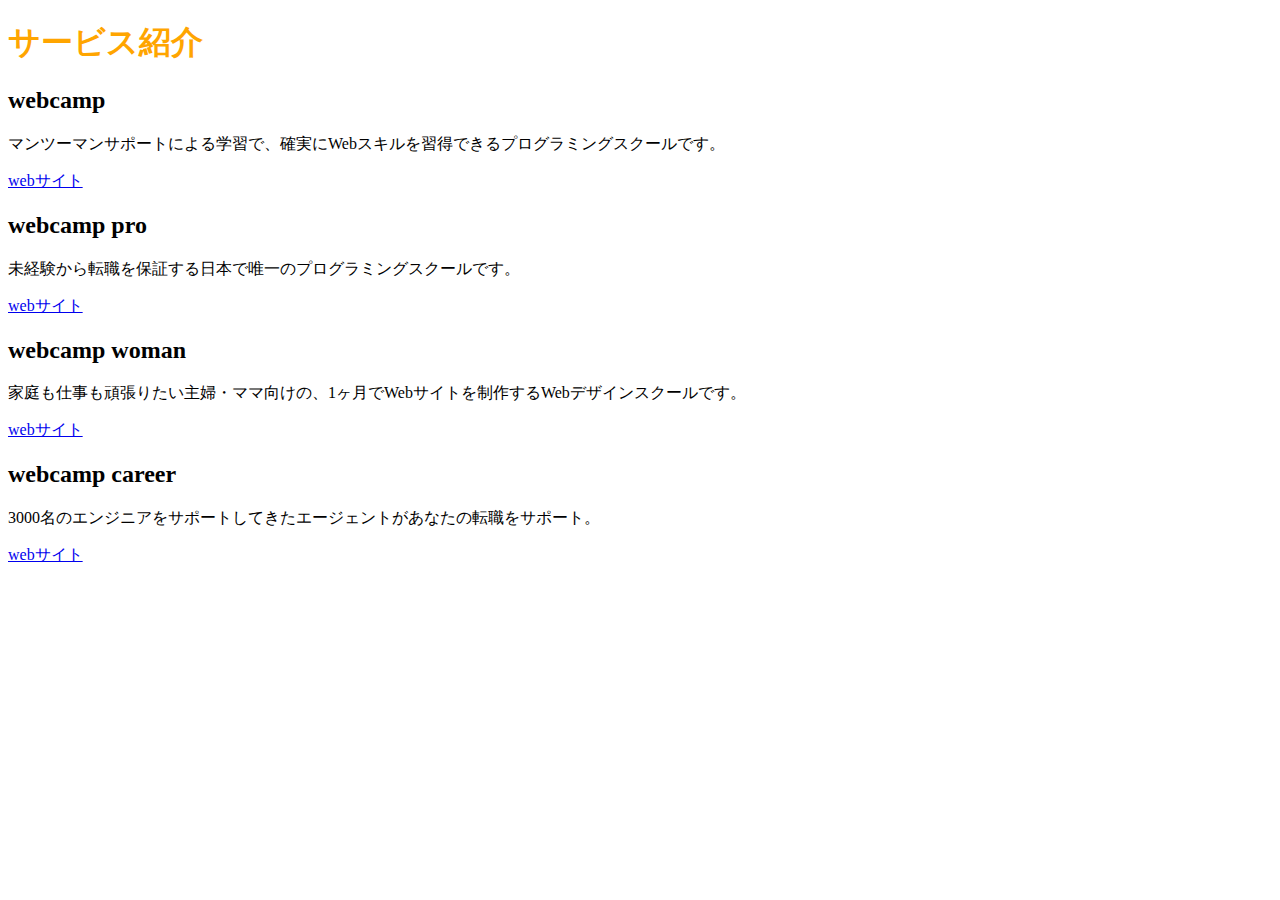
<file: chapter2/index.html>
<!DOCTYPE html>
<html lang="ja">

<head>
  <meta charset="UTF-8" />
  <title>2章演習</title>
  <link rel="stylesheet" href="style.css" />
</head>

<body>
  <h1>サービス紹介</h1>

  <h2>webcamp</h2>
  <p>マンツーマンサポートによる学習で、確実にWebスキルを習得できるプログラミングスクールです。</p>
  <a href="https://web-camp.io/">webサイト</a>

  <h2>webcamp pro</h2>
  <p>未経験から転職を保証する日本で唯一のプログラミングスクールです。</p>
  <a href="http://web-camp.io/pro/">webサイト</a>

  <h2>webcamp woman</h2>
  <p>家庭も仕事も頑張りたい主婦・ママ向けの、1ヶ月でWebサイトを制作するWebデザインスクールです。</p>
  <a href="http://web-camp.io/woman/">webサイト</a>

  <h2>webcamp career</h2>
  <p>3000名のエンジニアをサポートしてきたエージェントがあなたの転職をサポート。</p>
  <a href="http://web-camp.io/career/">webサイト</a>
</body>

</html>
</file>
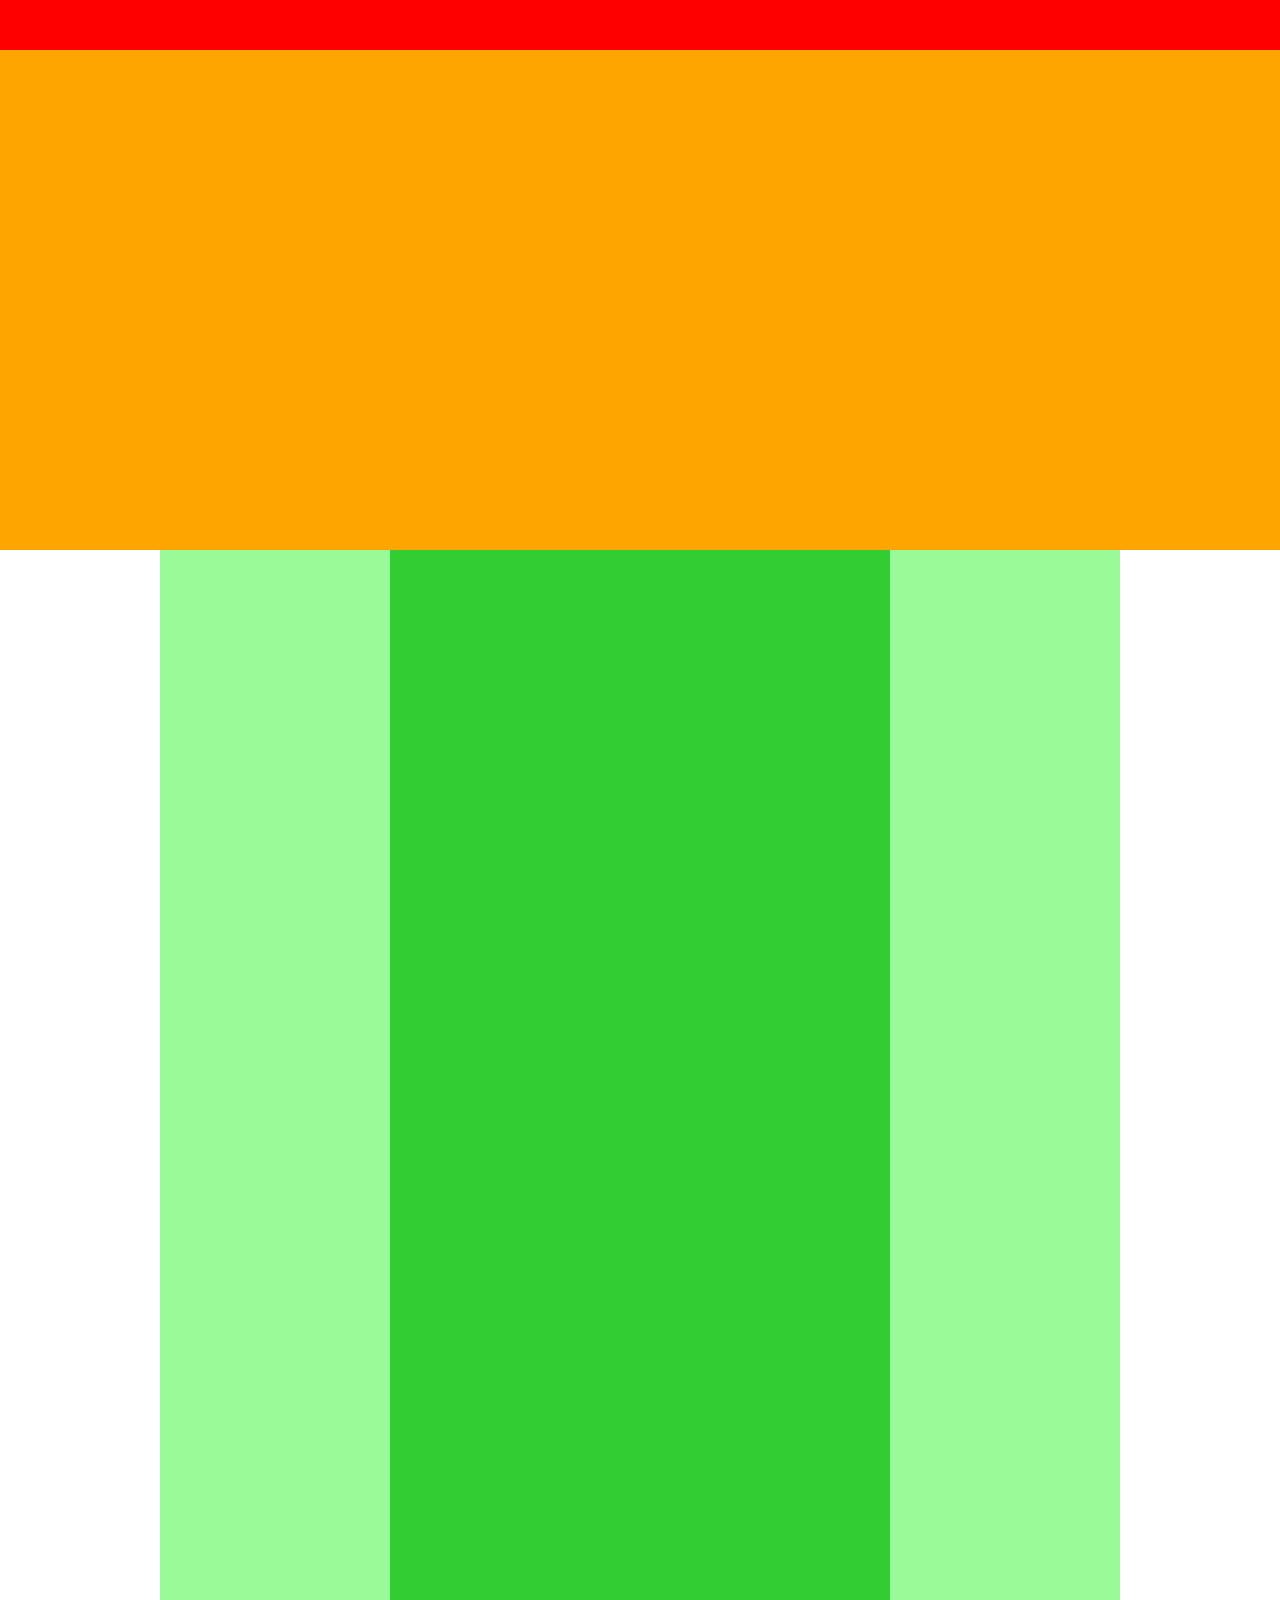
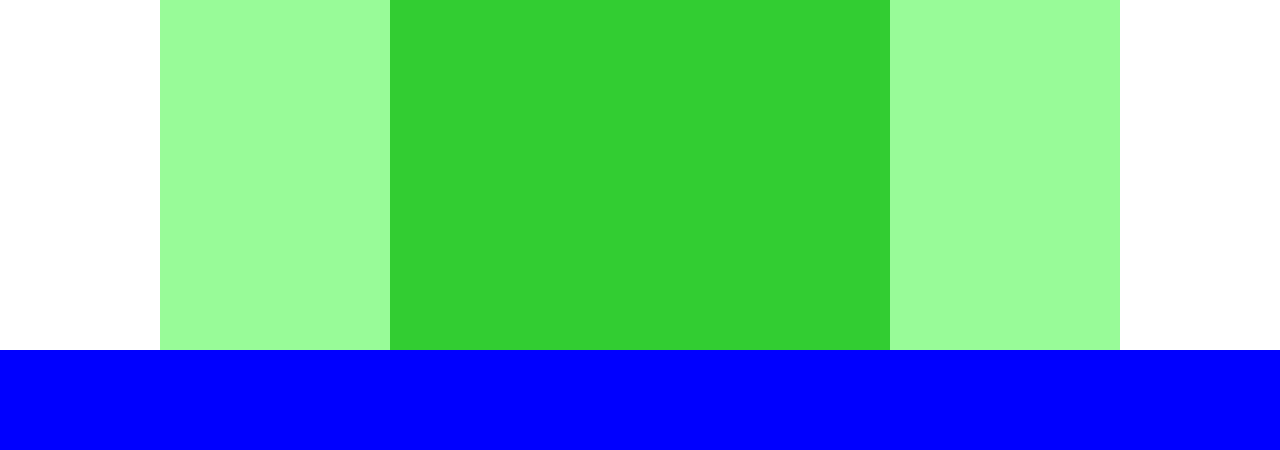
<file: chapter4/index.html>
<!DOCTYPE html>
<html lang="ja">

<head>
  <meta charset="UTF-8" />
  <title>第4章演習</title>
  <link rel="stylesheet" href="style.css" />
</head>

<body>
  <!-- header用div -->
  <div class="header"></div>

  <!-- main-visual用div -->
  <div class="main-visual"></div>

  <!-- main用div -->
  <div class="main">
    <div class="sidebar-left"></div>
    <div class="blog"></div>
    <div class="sidebar-right"></div>
  </div>

  <!-- footer用div -->
  <div class="footer"></div>
</body>

</html>
</file>
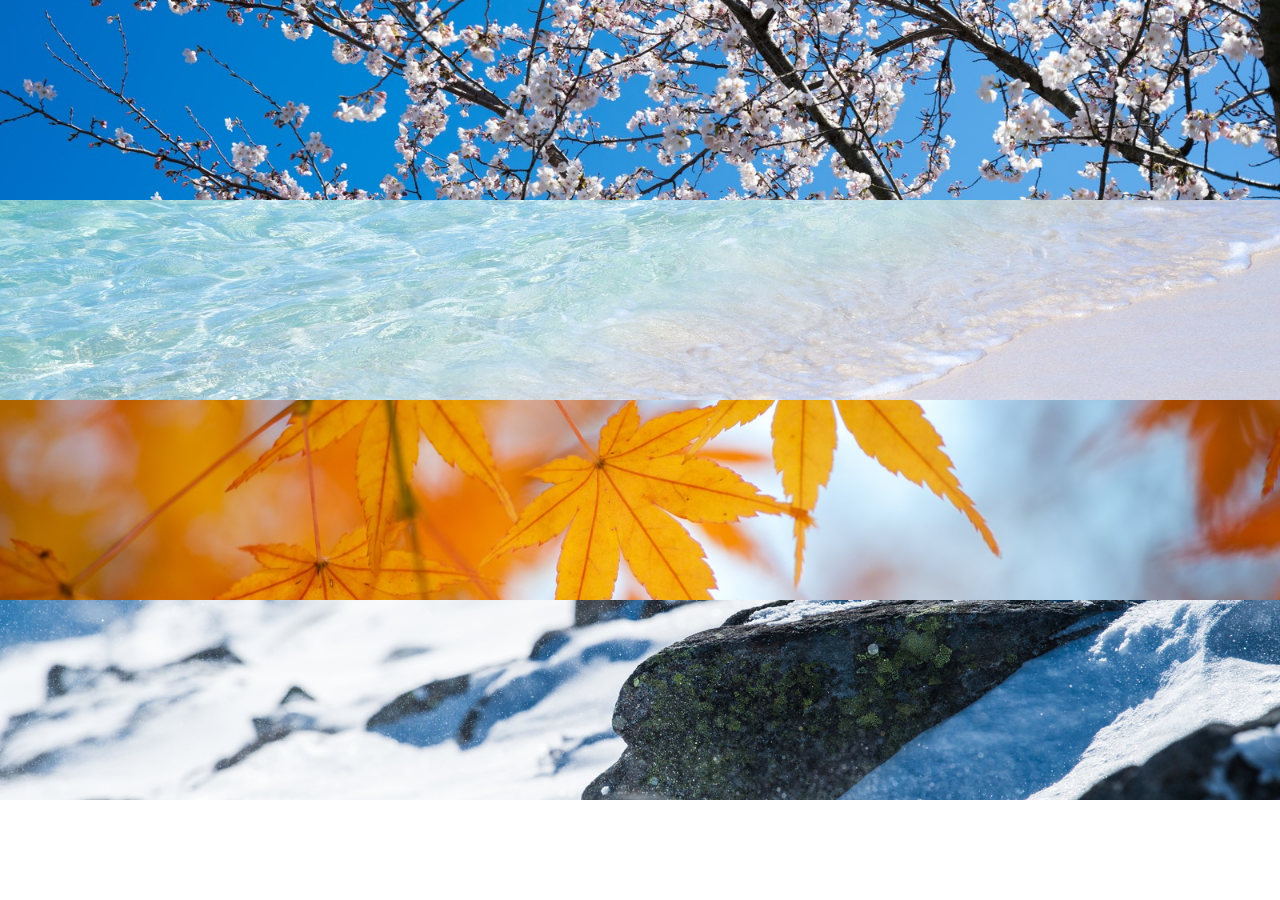
<file: chapter6/index.html>
<!DOCTYPE html>
<html lang="ja">

<head>
  <meta charset="UTF-8" />
  <title>6章演習</title>
  <!-- CSSの読み込み -->
  <link rel="stylesheet" href="style.css" />
</head>

<body>
  <div class="box1"></div>

  <div class="box2"></div>

  <div class="box3"></div>

  <div class="box4"></div>
</body>

</html>
</file>
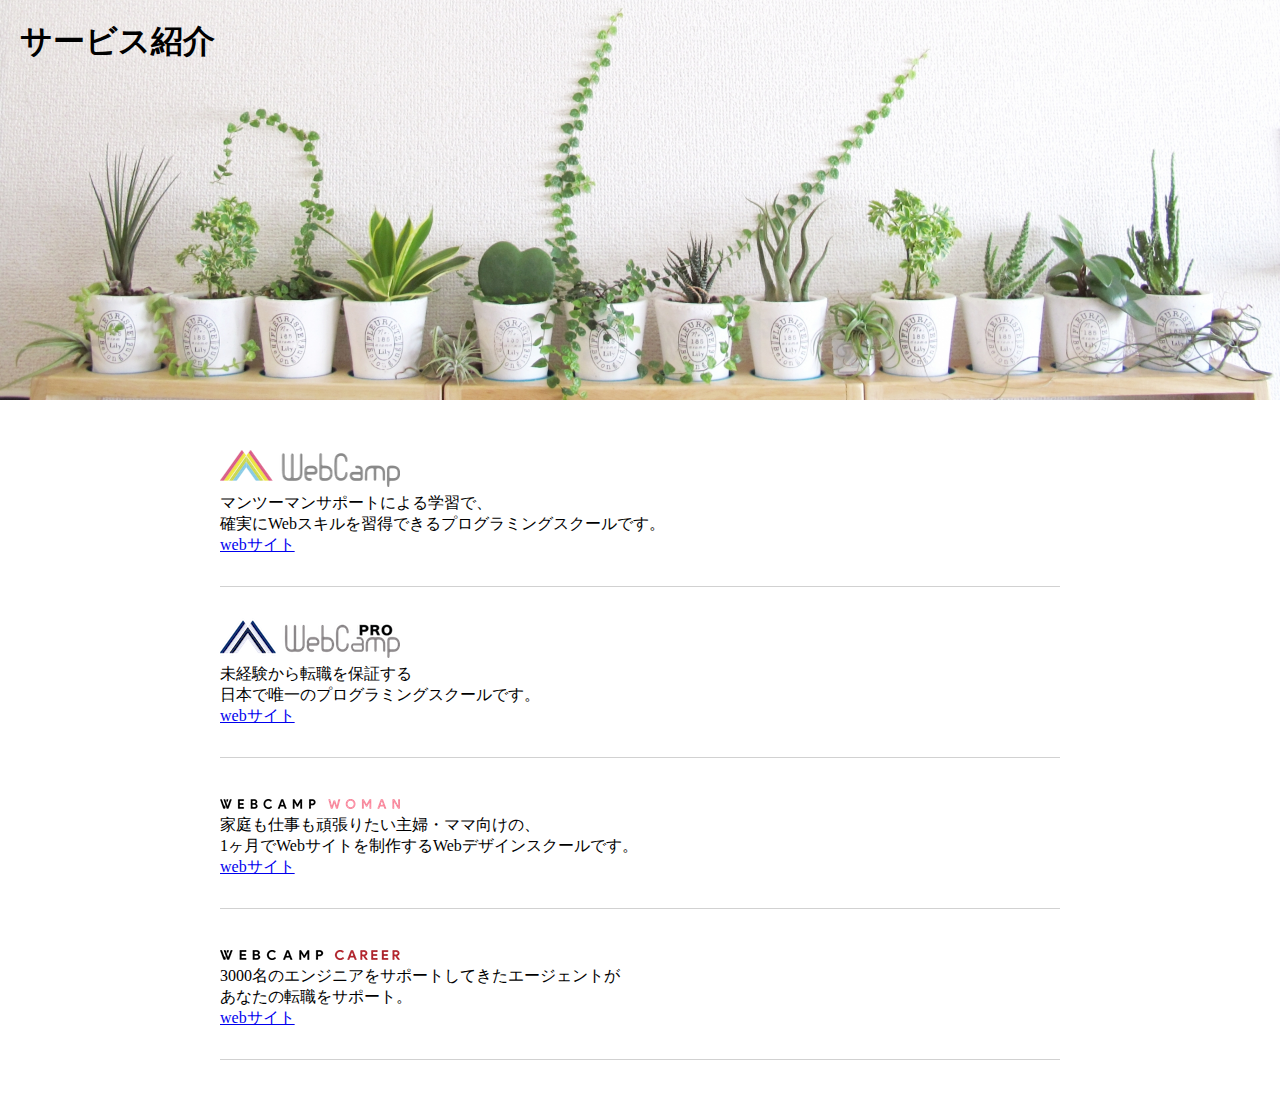
<file: chapter7/index.html>
<!DOCTYPE html>
<html lang="ja">
  <head>
    <meta charset="UTF-8" />
    <title>7章演習</title>
    <!-- CSSファイルの読み込み -->
    <link rel="stylesheet" href="style.css" />
  </head>

  <body>
    <section class="main-visual">
      <h1 class="headline">サービス紹介</h1>
    </section>
    
    <main>
      <section class="service1">
        <h2><img src="img/wc-logo.png" alt="ロゴ" /></h2>
        <p>
          マンツーマンサポートによる学習で、<br />確実にWebスキルを習得できるプログラミングスクールです。
        </p>
        <a href="https://web-camp.io/">webサイト</a>
      </section>

      <section class="service2">
        <h2><img src="img/wcp-logo.png" alt="ロゴ" /></h2>
        <p>
          未経験から転職を保証する<br />日本で唯一のプログラミングスクールです。
        </p>
        <a href="http://web-camp.io/pro/">webサイト</a>
      </section>

      <section class="service3">
        <h2><img src="img/wcw-logo.png" alt="ロゴ" /></h2>
        <p>
          家庭も仕事も頑張りたい主婦・ママ向けの、<br />1ヶ月でWebサイトを制作するWebデザインスクールです。
        </p>
        <a href="http://web-camp.io/woman/">webサイト</a>
      </section>

      <section class="service4">
        <h2><img src="img/wcc-logo.png" alt="ロゴ" /></h2>
        <p>
          3000名のエンジニアをサポートしてきたエージェントが<br />あなたの転職をサポート。
        </p>
        <a href="http://web-camp.io/career/">webサイト</a>
      </section>
    </main>
  </body>

</html>
</file>
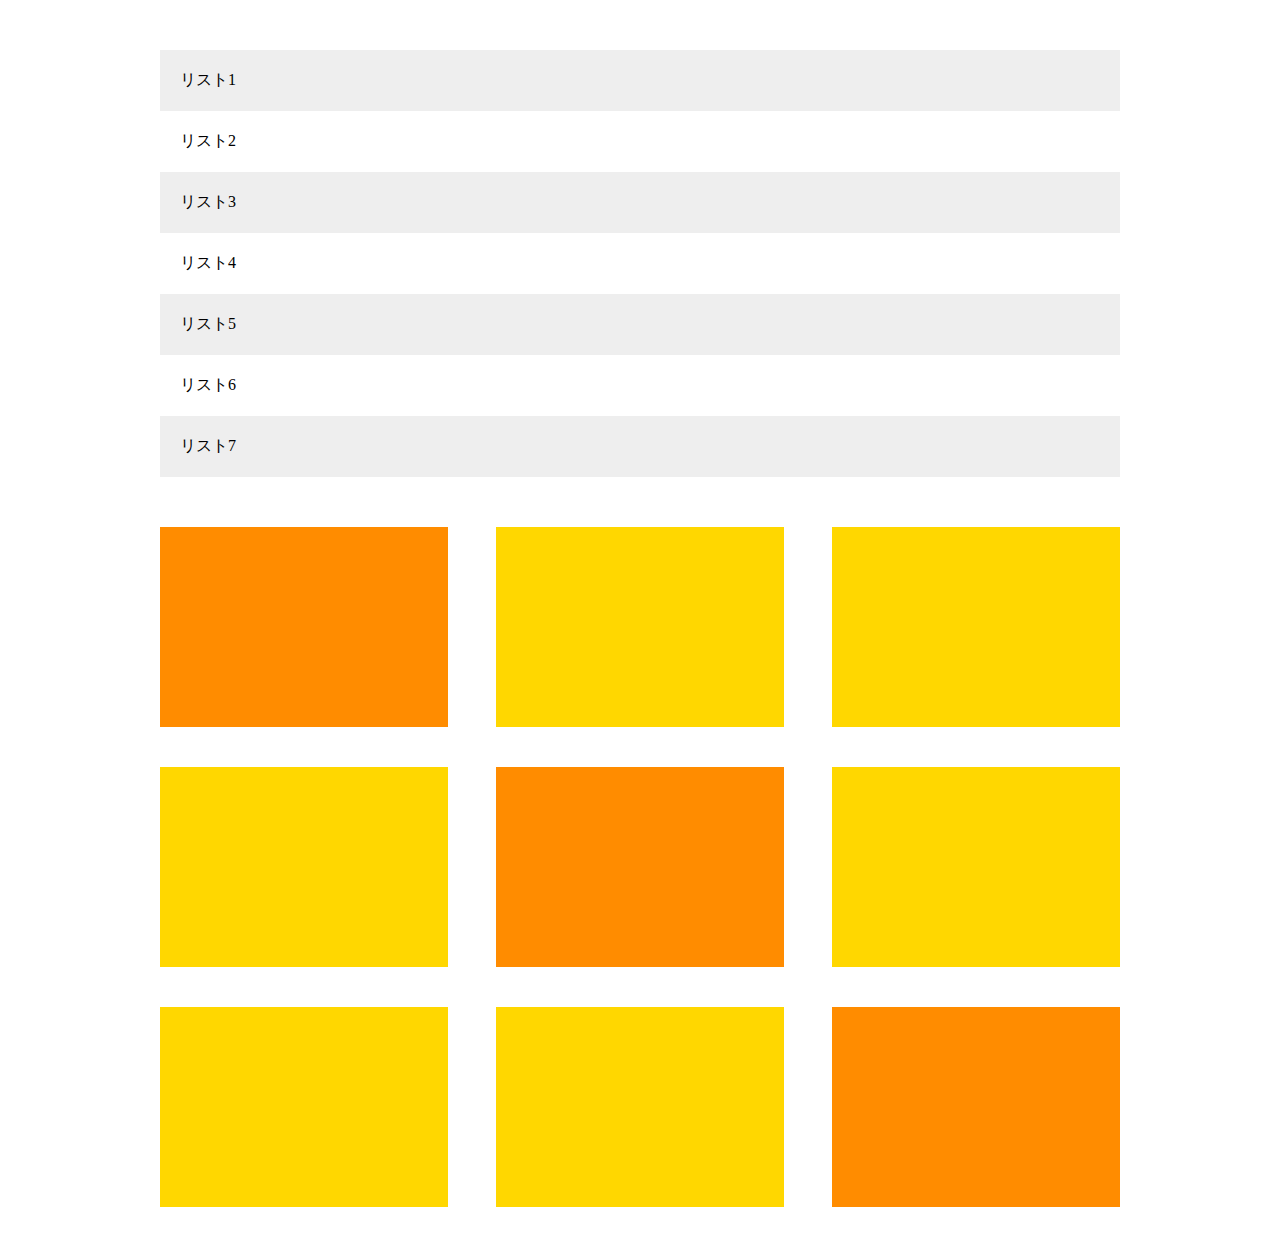
<file: chapter8/index.html>
<!DOCTYPE html>
<html lang="ja">
  <head>
    <meta charset="UTF-8" />
    <title>8章演習</title>
    <!-- CSSファイルの読み込み -->
    <link rel="stylesheet" href="style.css" />
  </head>

  <body>
    <main>
      <ul class="item-list">
        <li class="item">リスト1</li>
        <li class="item">リスト2</li>
        <li class="item">リスト3</li>
        <li class="item">リスト4</li>
        <li class="item">リスト5</li>
        <li class="item">リスト6</li>
        <li class="item">リスト7</li>
      </ul>

      <div class="box-list">
        <div class="box"></div>
        <div class="box"></div>
        <div class="box"></div>
        <div class="box"></div>
        <div class="box"></div>
        <div class="box"></div>
        <div class="box"></div>
        <div class="box"></div>
        <div class="box"></div>
      </div>
    </main>
  </body>

</html>
</file>
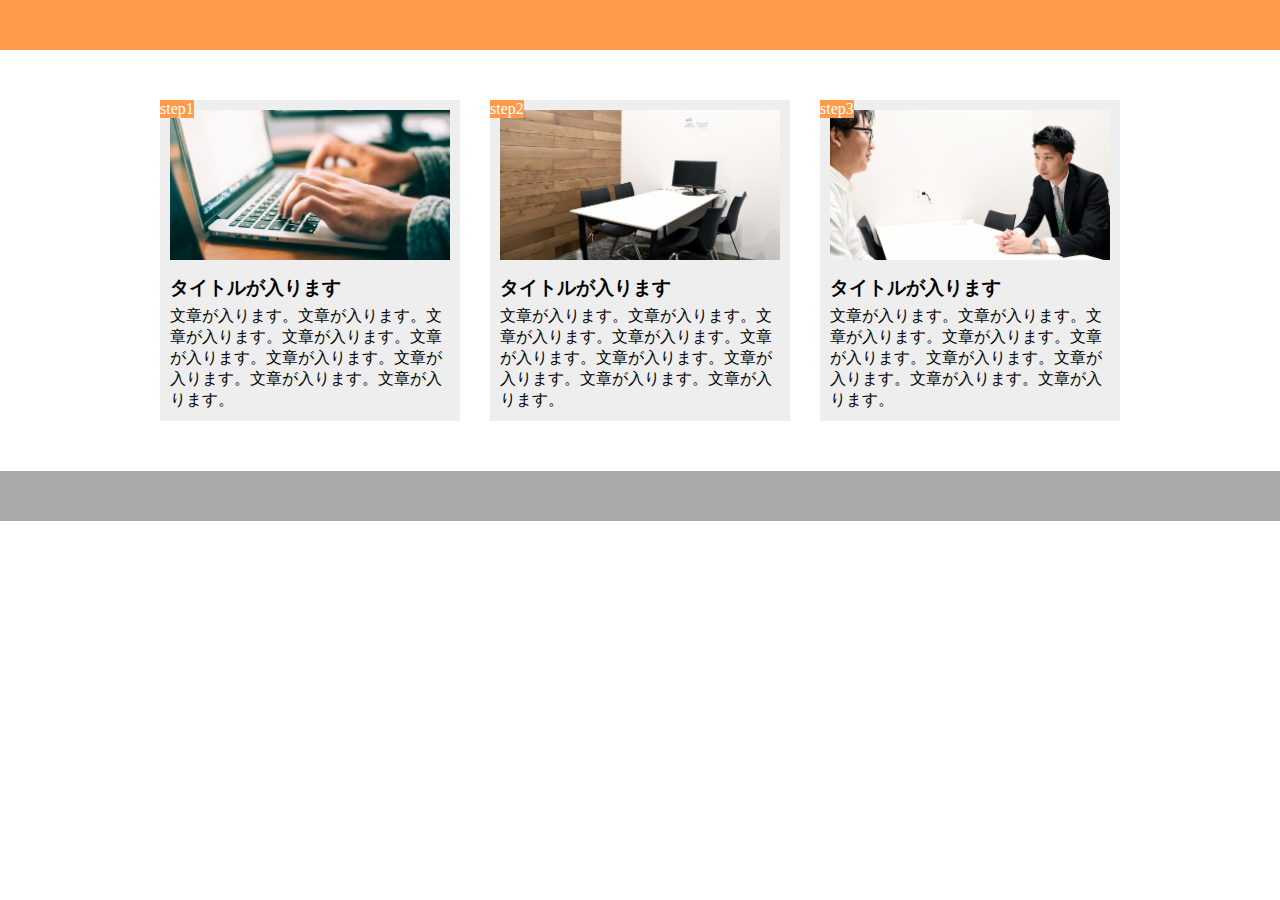
<file: chapter9/index.html>
<!DOCTYPE html>
<html lang="ja">

  <head>
    <meta charset="UTF-8" />
    <!-- CSSファイルの読み込み -->
    <link rel="stylesheet" href="style.css" />
    <title>9章演習</title>
  </head>

  <body>
    <header></header>
    <!-- mainのdiv -->
    <main>
      <div class="step-box">
        <div class="step-img1"></div>
        <span class="step-num">step1</span>
        <h3 class="title">タイトルが入ります</h3>
        <p class="text">
          文章が入ります。文章が入ります。文章が入ります。文章が入ります。文章が入ります。文章が入ります。文章が入ります。文章が入ります。文章が入ります。
        </p>
      </div>

      <div class="step-box">
        <div class="step-img2"></div>
        <span class="step-num">step2</span>
        <h3 class="title">タイトルが入ります</h3>
        <p class="text">
          文章が入ります。文章が入ります。文章が入ります。文章が入ります。文章が入ります。文章が入ります。文章が入ります。文章が入ります。文章が入ります。
        </p>
        
      </div>

      <div class="step-box">
        <div class="step-img3"></div>
        <span class="step-num">step3</span>
        <h3 class="title">タイトルが入ります</h3>
        <p class="text">
          文章が入ります。文章が入ります。文章が入ります。文章が入ります。文章が入ります。文章が入ります。文章が入ります。文章が入ります。文章が入ります。
        </p>
      </div>
    </main>
    <footer></footer>
  </body>
</html>
</file>
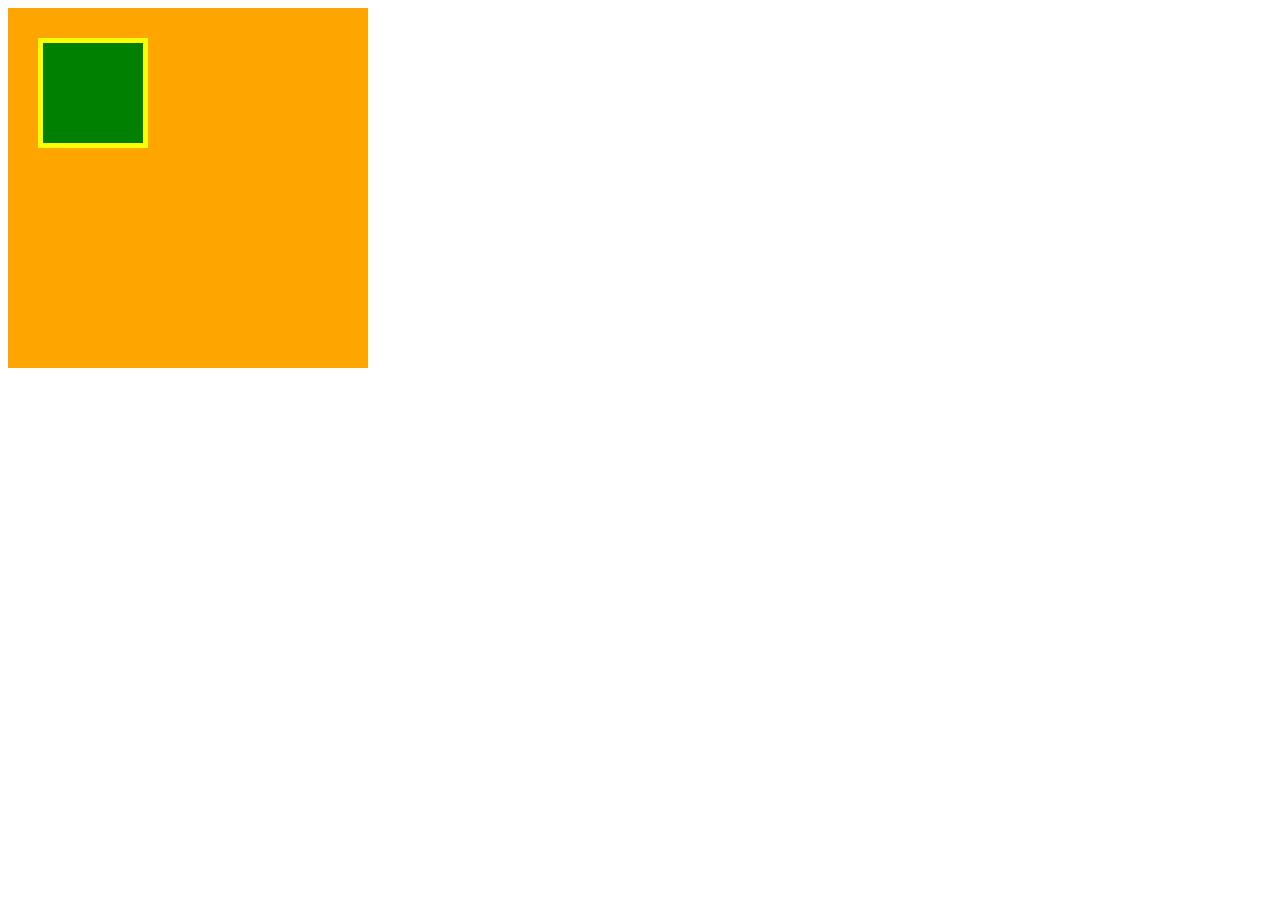
<file: chapter3/box.html>
<!DOCTYPE HTML>
<html lang="ja">

<head>
  <meta charset="UTF-8" />
  <title>BOX</title>
  <!-- cssを適用させる-->
  <link rel="stylesheet" href="box.css" />

</head>

<body>
  <!-- box1用のdiv -->
  <div class="box1">
    <div class="box2"></div>
  <div>
</body>

<html>
</file>
<file: chapter2/style.css>
h1 {
  color: orange;
}
</file>
<file: chapter4/style.css>
* {
  margin: 0;
  padding: 0;
  box-sizing: border-box;
}

.main-visual {
  width: 100%; /* 横幅いっぱい*/
  height: 500px; /* 高さ500px */
  background-color: orange; /* 背景色orange */
}

.header {
  width: 100%; /* 横幅いっぱい */
  height: 50px; /* 高さ50px */
  background-color: red; /* 背景色red */
}

.main {
  width: 960px; /* 横幅960px */
  margin: 0 auto; /* 中央寄せ */
  display: flex; /* Flexboxの利用 */
  justify-content: center; /* 子要素の横並び・中央寄せ */
}

.sidebar-left {
  width: 230px; /* 横幅230px */
  height: 1400px; /* 高さ1400px */
  background-color: palegreen; /* 背景色palegreen */

}

.blog {
  width: 500px; /* 横幅500px */
  height: 1400px; /* 高さ1400px */
  background-color: limegreen; /* 背景色Limegreen */
}

.sidebar-right {
  width: 230px; /* 横幅230px */
  height: 1400px; /* 高さ1400px */
  background-color: palegreen; /* 背景色palegreen */
}

.footer {
  width: 100%; /* 横幅いっぱい */
  height: 100px; /* 高さ100px */
  background-color: blue; /* 背景色blue */

}
</file>
<file: chapter6/style.css>
/* ブラウザがそれぞれ持っているCSSをリセットするための記述 */
* {
  margin: 0;
  padding: 0;
  box-sizing: border-box;
}

.box1 {
  height: 200px; /* 高さ200px */
  background-image: url(img/box1.jpg); /* (box1)画像挿入 */
  background-size: cover; /* 縦横比を維持したまま背景領域を埋め尽くす */
  background-position: center; /* 背景画像を中央に配置 */

}

.box2 {
  height: 200px; /* 高さ200px */
  background-image: url(img/box2.jpg); /* (box2)画像挿入 */
  background-size: cover; /* 縦横比を維持したまま背景領域を埋め尽くす */
  background-position: center; /* 背景画像を中央に配置 */
}

.box3 {
  height: 200px; /* 高さ200px */
  background-image: url(img/box3.jpg); /* (box3)画像挿入 */
  background-size: cover; /* 縦横比を維持したまま背景領域を埋め尽くす */
  background-position: center; /* 背景画像を中央に配置 */
}

.box4 {
  height: 200px; /* 高さ200px */
  background-image: url(img/box4.jpg); /* (box4)画像挿入 */
  background-size: cover; /* 縦横比を維持したまま背景領域を埋め尽くす */
  background-position: center; /* 背景画像を中央に配置 */
}
</file>
<file: chapter7/style.css>
* {
  margin: 0;
  padding: 0;
  box-sizing: border-box;
}

.main-visual {
  width: 100%; /* 横幅100% */
  height: 400px; /* 高さ400% */
  background-image: url(img/mv.jpg);
  background-size: cover;
  background-position: bottom;
}

.headline {
  padding: 20px;
}

main {
  width: 840px;
  margin: 50px auto;
  
}

.service1 {
  margin-bottom: 30px;
  border-bottom: 1px solid #d1d1d1;
  padding-bottom: 30px;
}

.service2 {
  margin-bottom: 30px;
  border-bottom: 1px solid #d1d1d1;
  padding-bottom: 30px;
}

.service3 {
  margin-bottom: 30px;
  border-bottom: 1px solid #d1d1d1;
  padding-bottom: 30px;

}

.service4 {
  border-bottom: 1px solid #d1d1d1;
  padding-bottom: 30px;

}
</file>
<file: chapter8/style.css>
/* ブラウザがそれぞれ持っているCSSをリセットするための記述 */
* {
  margin: 0;
  padding: 0;
  box-sizing: border-box;
}

main {
  width: 960px;
  margin: 50px auto;
}

.item-list {
  margin-bottom: 50px;
}

.item {
  padding: 20px;
  list-style: none;
}

.item:nth-child(odd) {
  background-color: #eee;
}

.box-list {
  display: flex;
  flex-wrap: wrap;
}

.box {
  background-color: #ffd700;
  width: 30%;
  height: 200px;
  margin-right: 5%;
  margin-bottom: 40px;
}

.box:first-child,
.box:nth-child(5),
.box:last-child {
  background-color: #ff8c00;
}

.box:nth-child(3n) {
  margin-right: 0;
}

.box:nth-last-child(-n + 3) {
  margin-bottom: 0;
}
</file>
<file: chapter9/style.css>
/* ブラウザがそれぞれ持っているCSSをリセットするための記述 */
* {
  box-sizing: border-box;
  margin: 0;
  padding: 0;
}

header {
  height: 50px;
  background-color: #ff9a4b;
}

main {
  width: 960px; /* 横幅960px */
  margin: 50px auto;
  display: flex; /* Flexboxの利用 */
}

.step-box {
  width: 300px;
  margin-right: 30px;
  padding: 10px;
  position: relative;
  background-color: #eee;
}

.step-box:last-child {
  margin-right: 0;
}

.step-img1 {
  height: 150px;
  background-image: url(img/flow01.png);
  background-position: bottom;
  background-size: cover;
}

.step-img2 {
  height: 150px;
  background-image: url(img/flow02.png);
  background-position: bottom;
  background-size: cover;
}

.step-img3 {
  height: 150px;
  background-image: url(img/flow03.png);
  background-position: bottom;
  background-size: cover;
}

.step-num {
  position: absolute;
  top: 0;
  left: 0;
  background-color: #ff9a4b;
  color: #fff;
}

.title {
  margin: 15px 0 5px;
}

footer {
  height: 50px; /* 高さ50px */
  background-color: #aaa;
}
</file>
<file: chapter3/box.css>
.box1 {
  width: 300px;
  height: 300px;
  background-color: orange;
  padding: 30px;
}

.box2 {
  width: 100px;
  height: 100px;
  background-color: green;
  border: 5px solid yellow;
}
</file>
